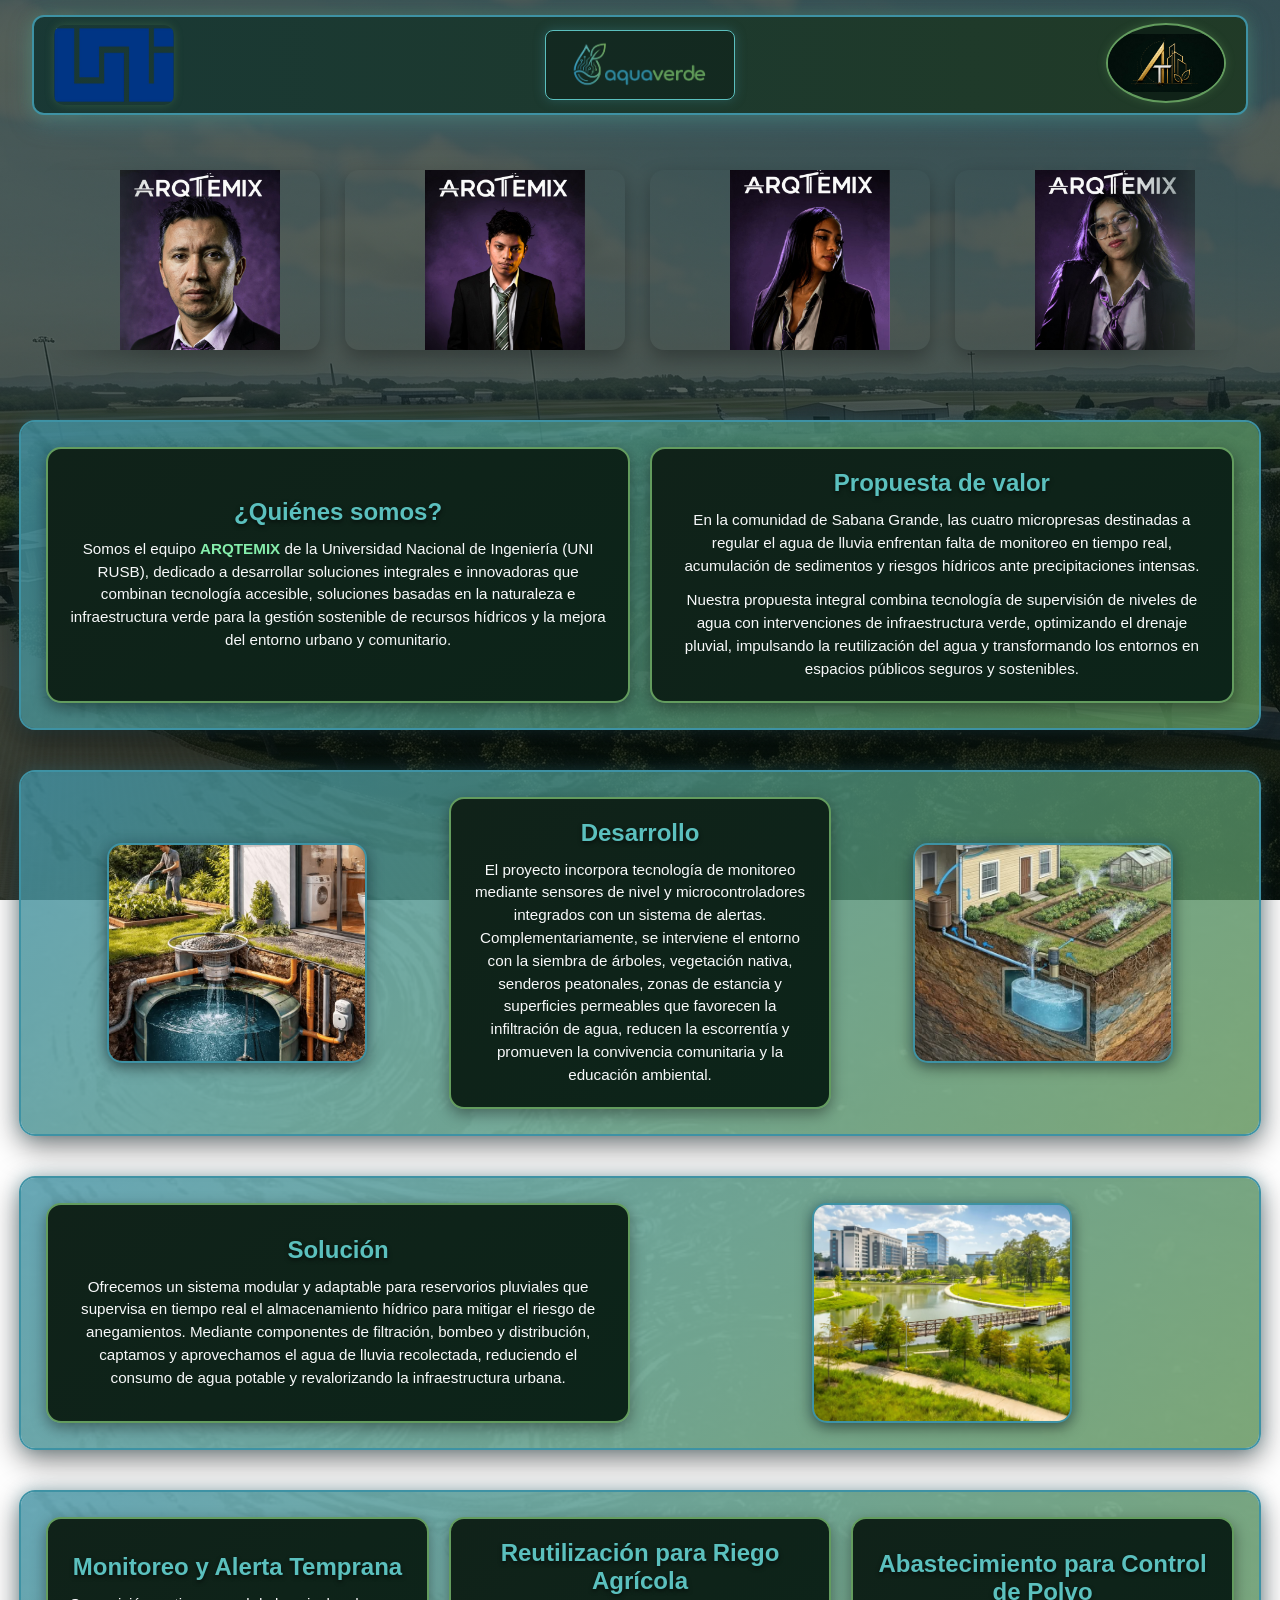
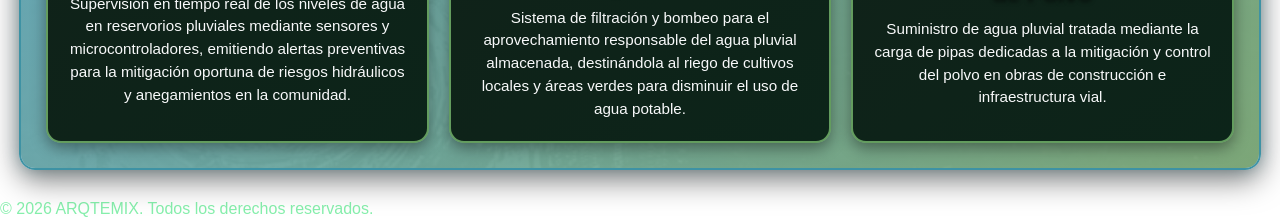
<file: index.html>
<!DOCTYPE html>
<html lang="es">
<head>
    <meta charset="UTF-8">
    <meta name="viewport" content="width=device-width, initial-scale=1.0">
    <link rel="stylesheet" href="./CSS/style.css">
    <link rel="stylesheet" href="./CSS/carrusel.css">
    <link rel="shortcut icon" href="./images/Logo ARQTEMIX.ico" type="image/x-icon">
    <script>
        window.addEventListener("DOMContentLoaded", () => {
            console.log("ARQTEMIX Index cargado correctamente.");
        });
    </script>
    <title>ARQTEMIX - Monitoreo e Infraestructura Verde</title>
</head>
<body>
    <header>
        <div class="cabezal">
            <img src="./images/LOGO_UNI-removebg-preview.png" alt="Logo de UNI" class="logo"id="uni">
            
            <img src="./images/LOGO IDEA.png" alt="Logo Aqua Verde" class="logo-aqua">
        
            <a href="./HTML/login.html" >
                <img src="./images/Logo ARQTEMIX.jpeg" alt="Arqtemix Logo" class="logo">
            </a>
        </div>
        <div class="carrusel-contenedor">
            <div id="carrusel" class="carrusel"></div>
        </div>
    </header>
    <main>
        <div class="contenedor" id="propuesta">
            <section id="arqtemix">
                <h2>¿Quiénes somos?</h2>
                <p>
                    Somos el equipo <strong>ARQTEMIX</strong> de la Universidad Nacional de Ingeniería (UNI RUSB),
                    dedicado a desarrollar soluciones integrales e innovadoras que combinan tecnología accesible, 
                    soluciones basadas en la naturaleza e infraestructura verde para la gestión sostenible de recursos hídricos 
                    y la mejora del entorno urbano y comunitario.
                </p>
            </section>
            <section id="propuesta">
                <h2>Propuesta de valor</h2>
                <p>
                    En la comunidad de Sabana Grande, las cuatro micropresas destinadas a regular el agua de lluvia enfrentan falta de monitoreo en tiempo real,
                    acumulación de sedimentos y riesgos hídricos ante precipitaciones intensas.
                </p>
                <p>
                    Nuestra propuesta integral combina tecnología de supervisión de niveles de agua con intervenciones de infraestructura verde,
                    optimizando el drenaje pluvial, impulsando la reutilización del agua y transformando los entornos en espacios públicos seguros y sostenibles.
                </p>
            </section>
        </div>
        <div class="contenedor" id="desarrollo">
            <img src="./images/Relleno/relleno 1.jpg" alt="Infraestructura Verde" class="imagen">
            <section>
                <h2>Desarrollo</h2>
                <p>
                    El proyecto incorpora tecnología de monitoreo mediante sensores de nivel y microcontroladores integrados con un sistema de alertas. 
                    Complementariamente, se interviene el entorno con la siembra de árboles, vegetación nativa, senderos peatonales, zonas de estancia 
                    y superficies permeables que favorecen la infiltración de agua, reducen la escorrentía y promueven la convivencia comunitaria y la educación ambiental.
                </p>
            </section>
            <img src="./images/Relleno/relleno 2.jpg" alt="Espacios Verdes" class="imagen">
        </div>
        <div class="contenedor" id="solucion">
            <section>
                <h2>Solución</h2>
                <p>
                    Ofrecemos un sistema modular y adaptable para reservorios pluviales que supervisa en tiempo real el almacenamiento hídrico 
                    para mitigar el riesgo de anegamientos. Mediante componentes de filtración, bombeo y distribución, captamos y aprovechamos el agua de lluvia 
                    recolectada, reduciendo el consumo de agua potable y revalorizando la infraestructura urbana.
                </p>
            </section>
            <img src="./images/Relleno/paisaje 1.jpeg" alt="Paisaje y Paisajismo Urbano" class="imagen">
        </div>
        <div class="contenedor" id="servicios">
            <section>
                <h2>Monitoreo y Alerta Temprana</h2>
                <p>
                    Supervisión en tiempo real de los niveles de agua en reservorios pluviales mediante sensores y microcontroladores, 
                    emitiendo alertas preventivas para la mitigación oportuna de riesgos hidráulicos y anegamientos en la comunidad.
                </p>
            </section>
            <section>
                <h2>Reutilización para Riego Agrícola</h2>
                <p>
                    Sistema de filtración y bombeo para el aprovechamiento responsable del agua pluvial almacenada, 
                    destinándola al riego de cultivos locales y áreas verdes para disminuir el uso de agua potable.
                </p>
            </section>
            <section>
                <h2>Abastecimiento para Control de Polvo</h2>
                <p>
                    Suministro de agua pluvial tratada mediante la carga de pipas dedicadas a la mitigación y control del polvo 
                    en obras de construcción e infraestructura vial.
                </p>
            </section>
        </div>
    </main>
    <footer>
        <p>&copy; 2026 ARQTEMIX. Todos los derechos reservados.</p>
    </footer>
    <script src="./JS/script.js"></script>
</body>
</html>
</file>
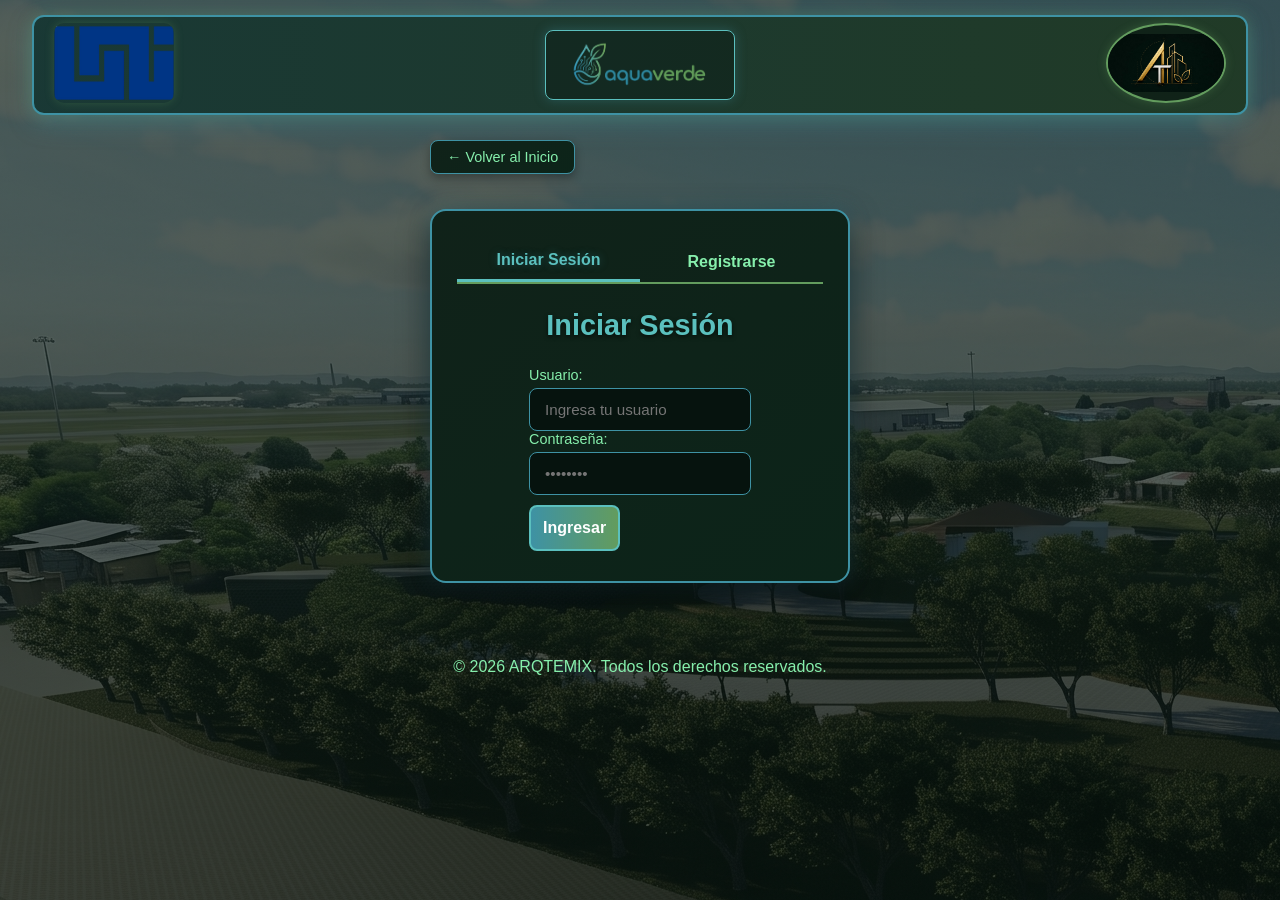
<file: HTML/login.html>
<!DOCTYPE html>
<html lang="es">
<head>
    <meta charset="UTF-8">
    <meta name="viewport" content="width=device-width, initial-scale=1.0">
    <link rel="stylesheet" href="../CSS/style.css">
    <link rel="stylesheet" href="../CSS/login.css">
    <link rel="shortcut icon" href="./images/Logo ARQTEMIX.ico" type="image/x-icon">
    <title>Arqtemix Login</title>
</head>
<body>
    <header>
        <div class="cabezal">
            <a href="../index.html">
                <img src="../images/LOGO_UNI-removebg-preview.png" alt="Logo de UNI" class="logo" id="uni">
            </a>
           
            <img src="../images/LOGO IDEA.png" alt="Logo Aqua Verde" class="logo-aqua">
        
            <a href="../index.html">
                <img src="../images/Logo ARQTEMIX.jpeg" alt="Logo Arqtemix" class="logo">
            </a>
        </div>
    </header>

    <main class="login-main-wrapper">
        <div class="back-home-container">
            <a href="../index.html" class="btn-back-home">← Volver al Inicio</a>
        </div>

        <div class="login-container">
            <div class="form-tabs">
                <button type="button" id="tab-login" class="tab-btn active">Iniciar Sesión</button>
                <button type="button" id="tab-register" class="tab-btn">Registrarse</button>
            </div>

            <h2 id="form-title">Iniciar Sesión</h2>

            <form id="login-form">
                <div class="input-group">
                    <label for="username" id="label-username">Usuario:</label>
                    <input type="text" id="username" name="username" placeholder="Ingresa tu usuario" required>
                </div>

                <div class="input-group hidden" id="group-email">
                    <label for="email">Correo Electrónico:</label>
                    <input type="email" id="email" name="email" placeholder="ejemplo@correo.com">
                </div>

                <div class="input-group">
                    <label for="password">Contraseña:</label>
                    <input type="password" id="password" name="password" placeholder="••••••••" required>
                </div>

                <button type="submit" id="btn-submit" class="btn-primary">Ingresar</button>
            </form>
        </div>
    </main>

    <footer>
        <p>&copy; 2026 ARQTEMIX. Todos los derechos reservados.</p>
    </footer>

    <script src="../JS/login.js"></script>
</body>
</html>
</file>
<file: CSS/style.css>
/* ==========================================================
   PALETA DE COLORES: AQUA VERDE (Inspirada en #3e92a4 y #639c5e)
   ================================================---------- */
:root {
    --color-fondo-profundo: #06130e;   /* Fondo general ultra oscuro */
    --color-verde-base: #102219;       /* Fondo secundario oscuro */
    --color-azul-acuoso: #3e92a4;      /* Color base proporcionado (Azul/Cian) */
    --color-verde-fresco: #639c5e;     /* Color base proporcionado (Verde natural) */
    --color-cian-luminoso: #5bc0be;    /* Acento luminoso derivado */
    --color-menta-suave: #86efac;      /* Texto secundario y detalles claros */

    --sombra-azul: rgba(62, 146, 164, 0.35);
    --sombra-verde: rgba(99, 156, 94, 0.3);
}

/* RESET GENERAL */
*{
    margin: 0;
    padding: 0;
    font-family: 'Poppins', sans-serif;
    color: var(--color-menta-suave);
    box-sizing: border-box;
}

body {
    background: linear-gradient(135deg, var(--color-fondo-profundo) 0%, var(--color-verde-base) 100%);
    background-image: linear-gradient(rgba(16, 34, 25, 0.7), rgba(6, 19, 14, 0.7)), url('../images/FONDO.jpg.jpeg');
    background-attachment: fixed;
    color: var(--color-menta-suave);
    min-height: 100vh;
}

h1, h2, h3, h4, h5, h6, p{
    font-family: 'Poppins', sans-serif;
    background-color: transparent;
}

/* ==========================================================
   ESTILOS DEL HEADER
   ================================================---------- */
.cabezal {
    margin: 15px auto;
    padding: 10px 20px;
    width: 95%;
    height: 100px;
    display: flex;
    align-items: center;
    justify-content: space-between;
    background: linear-gradient(90deg, rgba(62, 146, 164, 0.2) 0%, rgba(99, 156, 94, 0.2) 100%), var(--color-verde-base);
    text-align: center;
    border-radius: 12px;
    box-shadow: 0 8px 25px var(--sombra-azul), 0 0 15px var(--sombra-verde);
    border: 2px solid var(--color-azul-acuoso);
}

.logo{
    height: 80px;
    width: 120px;
    object-fit: contain;
    border-radius: 50%;
    background-color: rgba(6, 19, 14, 0.6);
    border: 2px solid var(--color-verde-fresco);
    box-shadow: 0 0 10px var(--sombra-verde);
    transition: transform 0.3s ease;
}

.logo-aqua {
    height: 70px;
    max-width: 220px;
    object-fit: contain;
    border-radius: 8px;
    background-color: rgba(6, 19, 14, 0.4);
    padding: 4px 8px;
    border: 1px solid var(--color-cian-luminoso);
    box-shadow: 0 0 12px var(--sombra-azul);
    transition: transform 0.3s ease;
}

.logo:hover, .logo-aqua:hover {
    transform: scale(1.05);
}

#uni{
    border-radius: 10px;
    border:none;
    background-color: transparent;
    box-shadow: 0 0 10px var(--sombra-verde);
}

/* ==========================================================
   ESTILOS DEL MAIN Y CONTENEDORES
   ================================================---------- */
main{
    margin: 10px auto;
    width: 100%;
    display: flex;
    flex-direction: column;
    align-items: center;
    background-color: transparent;
}

.contenedor{
    position: relative;
    overflow: hidden;
    margin: 20px auto;
    width: 97%;
    background-color: transparent;
    display: grid;
    grid-template-columns: repeat(auto-fit, minmax(280px, 1fr));
    align-items: center;
    justify-content: center;
    gap: 20px;
    padding: 25px;
    text-align: center;
    border: 2px solid var(--color-azul-acuoso);
    border-radius: 16px;
    box-shadow: 0 10px 30px rgba(0, 0, 0, 0.5), 0 0 15px var(--sombra-azul);
}

.contenedor::before {
    content: "";
    position: absolute;
    top: 0;
    left: 0;
    width: 100%;
    height: 100%;
    background-image: url('../images/descarga.jpg');
    background-size: cover;
    background-position: center;
    opacity: 0.25;
    z-index: -2;
}

.contenedor::after {
    content: "";
    position: absolute;
    top: 0;
    left: 0;
    width: 100%;
    height: 100%;
    background: linear-gradient(135deg, rgba(62, 146, 164, 0.75) 0%, rgba(99, 156, 94, 0.75) 100%);
    z-index: -1;
}

/* ==========================================================
   SECCIONES E IMÁGENES INTERNAS
   ================================================---------- */
section{
    width: 100%;
    height: 100%;
    min-height: 220px;
    padding: 20px;
    border-radius: 15px;
    display: flex;
    flex-direction: column;
    align-items: center;
    background: linear-gradient(145deg, var(--color-verde-base) 0%, #0c2419 100%);
    border: 2px solid var(--color-verde-fresco);
    text-align: center;
    justify-content: center;
    gap: 12px;
    box-shadow: 0 5px 15px rgba(0, 0, 0, 0.4);
    transition: transform 0.3s ease, box-shadow 0.3s ease, border-color 0.3s ease;
}

section:hover {
    transform: translateY(-5px);
    border-color: var(--color-cian-luminoso);
    box-shadow: 0 8px 25px var(--sombra-azul), 0 0 15px var(--sombra-verde);
}

section h2 {
    color: var(--color-cian-luminoso);
    text-shadow: 0 2px 4px rgba(0, 0, 0, 0.6);
}

section p {
    color: #F8F9FA;
    font-size: 0.95rem;
    line-height: 1.5;
}

.imagen{
    width: 100%;
    max-width: 260px;
    height: 220px;
    object-fit: cover;
    margin: 0 auto;
    border-radius: 15px;
    border: 2px solid var(--color-azul-acuoso);
    background-color: var(--color-verde-base);
    box-shadow: 0 4px 15px rgba(0, 0, 0, 0.5), 0 0 10px var(--sombra-azul);
    transition: transform 0.3s ease, box-shadow 0.3s ease;
}

.imagen:hover {
    transform: scale(1.03);
    box-shadow: 0 6px 20px var(--sombra-verde);
}
</file>
<file: CSS/carrusel.css>
/* Contenedor general */
.carrusel-contenedor {
    margin: 10px auto;
    width: 100%;
    max-width: 1200px;
    overflow: hidden;
    position: relative;
    padding: 40px 0;
    /* Difumina los bordes izquierdo y derecho para una entrada/salida más limpia */
    mask-image: linear-gradient(to right, transparent, black 10%, black 90%, transparent);
    -webkit-mask-image: linear-gradient(to right, transparent, black 10%, black 90%, transparent);
}

/* El div carrusel */
.carrusel {
    display: flex;
    width: max-content;
    gap: 25px;
    /* Usamos una variable calculada en JS para el desplazamiento fluido */
    animation: scrollInfinito 30s linear infinite;
}

/* Pausar la animación general cuando el mouse esté sobre el carrusel */
.carrusel:hover {
    animation-play-state: paused;
}

/* Estilos de cada tarjeta/imagen */
.carrusel-item {
    width: 280px;
    height: 180px;
    border-radius: 14px;
    overflow: hidden;
    cursor: pointer;
    transition: transform 0.4s cubic-bezier(0.25, 1, 0.5, 1), 
                filter 0.4s ease, 
                opacity 0.4s ease;
    box-shadow: 0 8px 20px rgba(0, 0, 0, 0.3);
    flex-shrink: 0;
}

.carrusel-item img {
    width: 100%;
    height: 100%;
    object-fit: cover;
    display: block;
}

/* EFECTO HOVER GENERAL: Opaca y distorsiona las demás cuando el mouse entra */
.carrusel:hover .carrusel-item {
    opacity: 0.35;
    filter: blur(3px) grayscale(40%);
    transform: scale(0.95);
}

/* EFECTO FOCUS: La foto exacta sobre la que está el mouse se destaca */
.carrusel .carrusel-item:hover {
    opacity: 1;
    filter: blur(0px) grayscale(0%);
    transform: scale(1.15);
    z-index: 10;
    box-shadow: 0 15px 35px rgba(0, 0, 0, 0.6);
}

/* Keyframes para que salgan por un lado y aparezcan por el otro exactamente */
@keyframes scrollInfinito {
    0% {
        transform: translateX(0);
    }
    100% {
        /* Se desplaza exactamente el ancho del bloque original (inyectado por JS) */
        transform: translateX(var(--scroll-width));
    }
}
</file>
<file: CSS/login.css>
/* ==========================================================
   PALETA DE COLORES: AQUA VERDE (Login)
   ================================================---------- */
:root {
    --color-fondo-profundo: #06130e;
    --color-verde-base: #102219;
    --color-azul-acuoso: #3e92a4;
    --color-verde-fresco: #639c5e;
    --color-cian-luminoso: #5bc0be;
    --color-menta-suave: #86efac;

    --sombra-azul: rgba(62, 146, 164, 0.35);
    --sombra-verde: rgba(99, 156, 94, 0.3);
}

*{
    margin: 0;
    padding: 0;
    font-family: 'Poppins', sans-serif;
    color: var(--color-menta-suave);
    box-sizing: border-box;
}

.login-container {
    position: relative;
    width: 90%;
    max-width: 420px;
    margin: 30px auto;
    padding: 30px 25px;
    background: linear-gradient(145deg, var(--color-verde-base) 0%, #0c2419 100%);
    border: 2px solid var(--color-azul-acuoso);
    border-radius: 16px;
    box-shadow: 0 10px 30px rgba(0, 0, 0, 0.6), 0 0 20px var(--sombra-azul);
    display: flex;
    flex-direction: column;
    align-items: center;
    gap: 15px;
}

.form-tabs {
    display: flex;
    width: 100%;
    margin-bottom: 10px;
    border-bottom: 2px solid var(--color-verde-fresco);
}

.tab-btn {
    flex: 1;
    padding: 10px;
    background: transparent;
    border: none;
    color: var(--color-menta-suave);
    font-size: 1rem;
    font-weight: 600;
    cursor: pointer;
    transition: all 0.3s ease;
}

.tab-btn.active {
    color: var(--color-cian-luminoso);
    border-bottom: 3px solid var(--color-cian-luminoso);
    text-shadow: 0 0 8px var(--sombra-azul);
}

.login-container h2 {
    font-size: 1.8rem;
    color: var(--color-cian-luminoso);
    text-shadow: 0 2px 4px rgba(0, 0, 0, 0.6);
    margin-bottom: 10px;
}

#auth-form {
    width: 100%;
    display: flex;
    flex-direction: column;
    gap: 15px;
}

.input-group {
    display: flex;
    flex-direction: column;
    text-align: left;
    gap: 5px;
}

.input-group.hidden {
    display: none;
}

.input-group label {
    font-size: 0.9rem;
    color: var(--color-menta-suave);
}

.input-group input {
    width: 100%;
    padding: 12px 15px;
    background-color: var(--color-fondo-profundo);
    border: 1px solid var(--color-azul-acuoso);
    border-radius: 8px;
    color: #FFFFFF;
    font-size: 0.95rem;
    outline: none;
    transition: border-color 0.3s ease, box-shadow 0.3s ease;
}

.input-group input:focus {
    border-color: var(--color-cian-luminoso);
    box-shadow: 0 0 8px var(--sombra-azul);
}

.btn-primary {
    margin-top: 10px;
    padding: 12px;
    background: linear-gradient(90deg, var(--color-azul-acuoso) 0%, var(--color-verde-fresco) 100%);
    border: 2px solid var(--color-cian-luminoso);
    border-radius: 8px;
    color: #FFFFFF;
    font-weight: bold;
    font-size: 1rem;
    cursor: pointer;
    transition: transform 0.2s ease, box-shadow 0.3s ease;
}

.btn-primary:hover {
    transform: translateY(-2px);
    box-shadow: 0 5px 15px var(--sombra-verde);
}

footer {
    text-align: center;
    padding: 15px;
    margin-top: 20px;
}

.login-main-wrapper {
    display: flex;
    flex-direction: column;
    align-items: center;
    width: 100%;
    padding: 10px;
}

.back-home-container {
    width: 90%;
    max-width: 420px;
    margin-bottom: 5px;
    display: flex;
    justify-content: flex-start;
}

.btn-back-home {
    background: linear-gradient(145deg, var(--color-verde-base) 0%, #0c2419 100%);
    color: var(--color-menta-suave);
    padding: 8px 16px;
    border: 1px solid var(--color-azul-acuoso);
    border-radius: 8px;
    font-size: 0.9rem;
    font-weight: 500;
    text-decoration: none;
    box-shadow: 0 4px 10px rgba(0, 0, 0, 0.3);
    transition: all 0.3s ease;
}

.btn-back-home:hover {
    background: linear-gradient(145deg, var(--color-azul-acuoso) 0%, var(--color-verde-fresco) 100%);
    border-color: var(--color-cian-luminoso);
    transform: translateY(-2px);
    box-shadow: 0 6px 15px var(--sombra-azul);
}

#uni{
    border-radius: 10px;
    border:none;
    background-color: transparent;
    box-shadow: 0 0 10px var(--sombra-verde);
}
</file>
